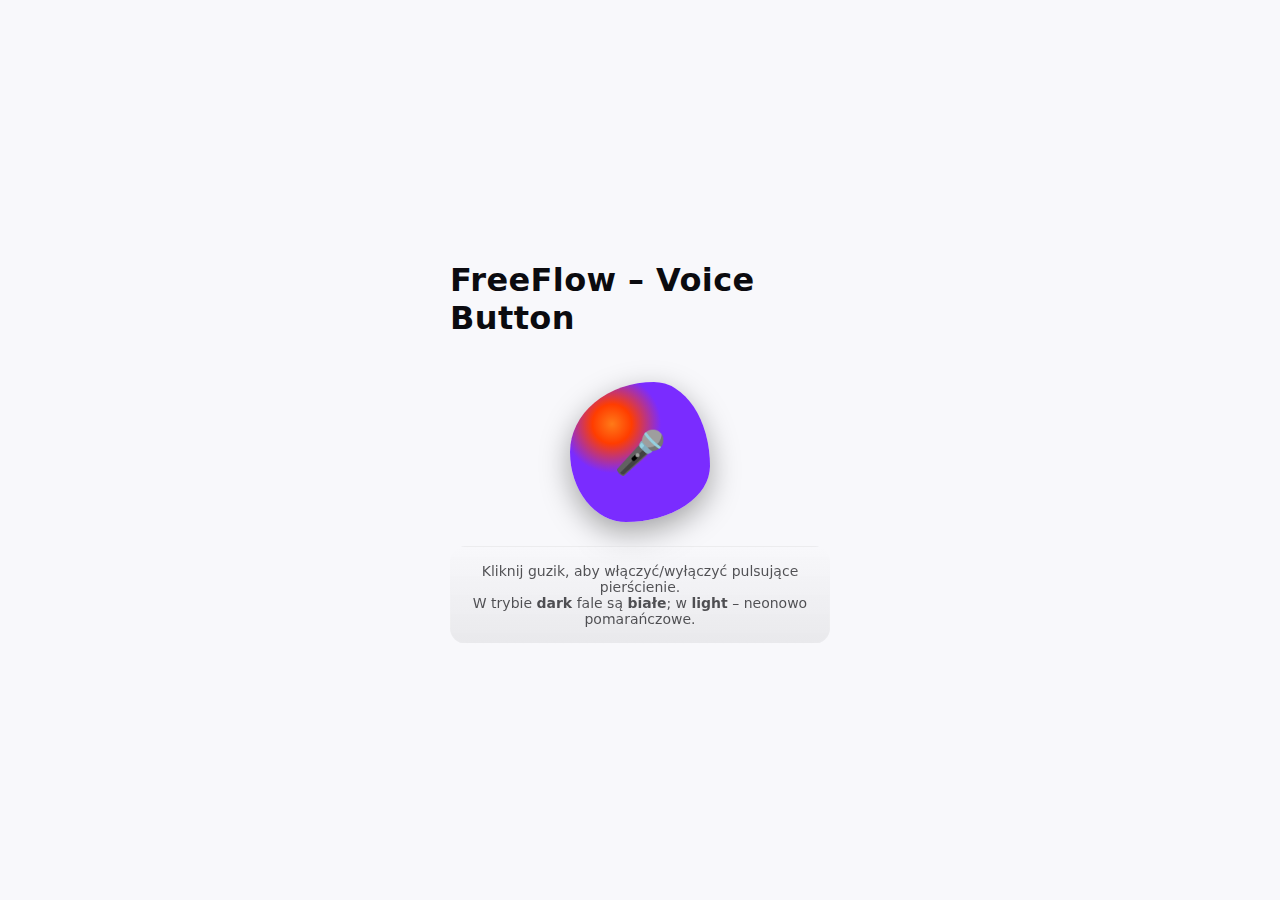
<file: index.html>
<!doctype html>
<html lang="pl">
<head>
  <meta charset="utf-8" />
  <meta name="viewport" content="width=device-width,initial-scale=1" />
  <title>FreeFlow – guzik z pierścieniami</title>
  <style>
    :root {
      --bg: #0b0b0f;
      --fg: #ffffff;
      --ring: rgba(255,140,0,0.65);     /* light mode rings */
      --drop: radial-gradient(35% 35% at 30% 30%, #ff7a18, #ff3d00 40%, #7a2cff 100%);
      --shadow: 0 10px 30px rgba(0,0,0,0.35);
    }
    @media (prefers-color-scheme: light) {
      :root { --bg:#f8f8fb; --fg:#0b0b0f; }
      body { background: var(--bg); color: var(--fg); }
    }
    @media (prefers-color-scheme: dark) {
      :root { --ring: rgba(255,255,255,0.85); }
    }

    * { box-sizing: border-box; }
    html,body { height: 100%; margin: 0; font-family: system-ui, -apple-system, Segoe UI, Roboto, Inter, Arial, sans-serif; }
    body { display: grid; place-items: center; background: var(--bg); color: var(--fg); }

    .wrap {
      width: 100%; max-width: 420px; padding: 24px 20px 40px;
      display: grid; gap: 24px; justify-items: center;
    }
    .title { font-weight: 700; letter-spacing: 0.4px; }
    .hint  { opacity: .7; font-size: 14px; text-align: center; }

    /* Guzik – „kropla” */
    .btn {
      position: relative;
      width: 140px; height: 140px; border: 0; cursor: pointer; outline: none;
      border-radius: 60% 40% 60% 40% / 50% 60% 40% 50%;
      background: var(--drop);
      color: #fff; font-size: 42px; display: grid; place-items: center;
      box-shadow: var(--shadow);
      transform: translateZ(0); /* lepsza animacja */
    }
    .btn:active { transform: scale(.98); }

    /* Pierścienie */
    .ring {
      position: absolute; inset: 0; pointer-events: none; filter: blur(.2px);
    }
    .ring span {
      position: absolute; top: 50%; left: 50%;
      width: 120%; height: 120%;
      border: 2px solid var(--ring); border-radius: 50%;
      transform: translate(-50%, -50%) scale(.6);
      opacity: 0;
    }
    /* Aktywne pulsowanie */
    .recording .ring span { animation: wave 2.6s ease-out infinite; opacity: 1; }
    .recording .ring span:nth-child(2) { animation-delay: .6s; }
    .recording .ring span:nth-child(3) { animation-delay: 1.2s; }

    @keyframes wave {
      0%   { transform: translate(-50%, -50%) scale(.6); opacity: .95; }
      70%  { opacity: .25; }
      100% { transform: translate(-50%, -50%) scale(1.7); opacity: 0; }
    }

    /* Podkład pod opis */
    .card {
      width: 100%;
      border: 1px solid rgba(255,255,255,.08);
      background: linear-gradient(180deg, rgba(255,255,255,.04), rgba(0,0,0,.06));
      border-radius: 16px; padding: 16px 18px; backdrop-filter: blur(6px);
    }
  </style>
</head>
<body>
  <main class="wrap">
    <h1 class="title">FreeFlow – Voice Button</h1>

    <button id="recBtn" class="btn" aria-pressed="false" aria-label="Nagraj">
      <div class="ring">
        <span></span><span></span><span></span>
      </div>
      🎤
    </button>

    <div class="card">
      <div class="hint">
        Kliknij guzik, aby włączyć/wyłączyć pulsujące pierścienie.<br/>
        W trybie <b>dark</b> fale są <b>białe</b>; w <b>light</b> – neonowo pomarańczowe.
      </div>
    </div>
  </main>

  <script>
    const btn = document.getElementById('recBtn');
    btn.addEventListener('click', () => {
      btn.classList.toggle('recording');
      const isOn = btn.classList.contains('recording');
      btn.setAttribute('aria-pressed', isOn ? 'true' : 'false');
    });
  </script>
</body>
</html>
</file>
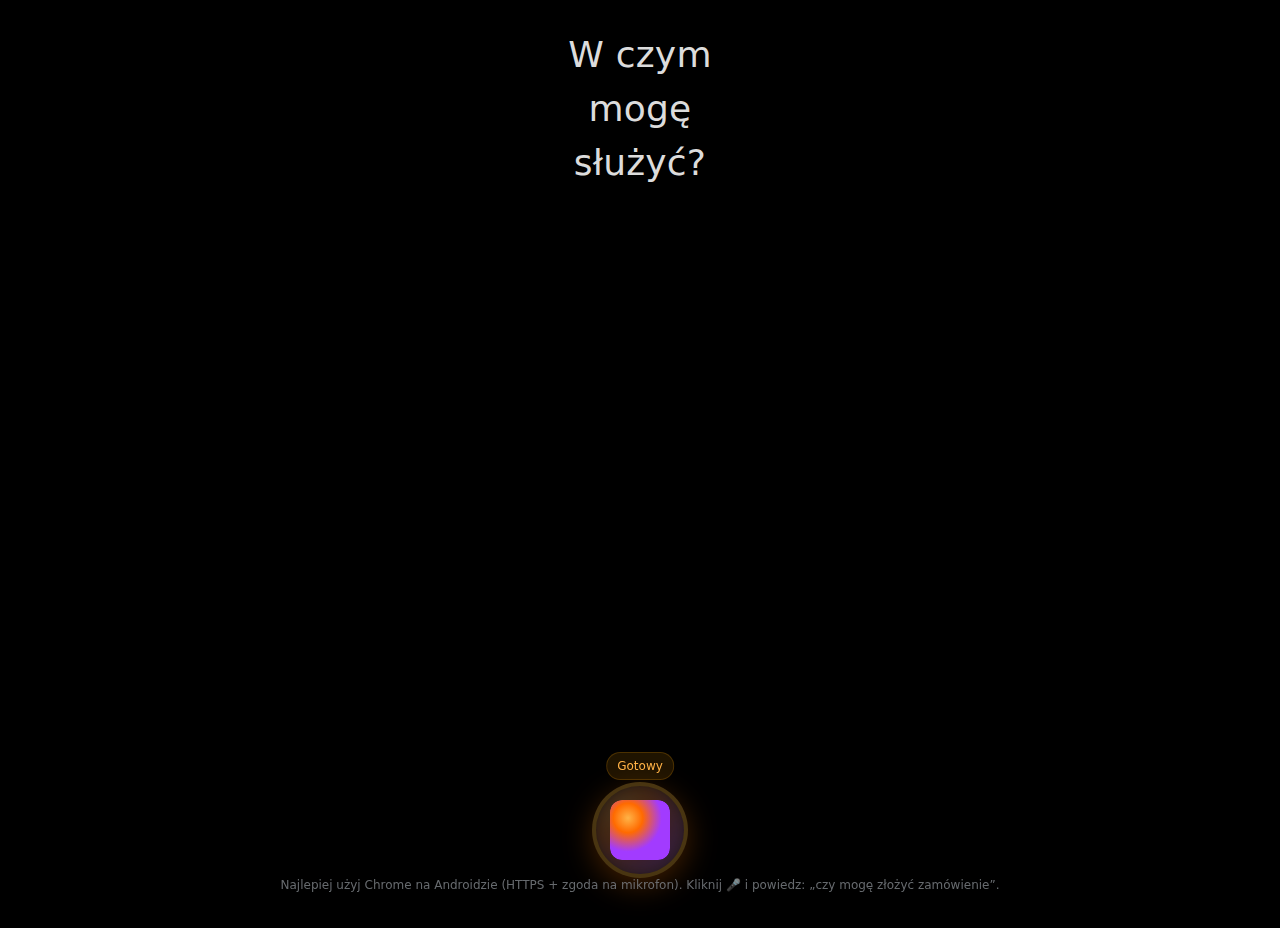
<file: Index.html>
<!doctype html>
<html lang="pl">
<head>
  <meta charset="utf-8" />
  <meta name="viewport" content="width=device-width, initial-scale=1" />
  <title>FreeFlow — Voice to Order (Demo)</title>
  <meta name="theme-color" content="#000000" />
  <style>
    :root{ --ring: rgba(255,140,0,.35); }
    html,body{ height:100%; margin:0; background:#000; color:#eaeaea; font:16px/1.5 Inter, system-ui, -apple-system, Segoe UI, Roboto, Arial, sans-serif; }
    .headline{ margin:28px 16px 0; text-align:center; font-size:clamp(22px,5vw,36px); color:#dcdcdc; letter-spacing:.2px; }
    .wrap{ position:fixed; left:50%; bottom:22px; transform:translateX(-50%); }
    .mic{ width:96px; height:96px; border-radius:50%; position:relative; display:grid; place-items:center;
          background:#0d1117; border:4px solid rgba(255,165,0,.25);
          box-shadow:0 8px 30px rgba(255,120,0,.25), inset 0 0 30px rgba(255,120,0,.12);
          overflow:hidden; cursor:pointer; transition:transform .15s ease; }
    .mic:active{ transform:scale(.96) }
    .disc{ position:absolute; inset:0; border-radius:50%; background:radial-gradient(circle at 30% 30%, #ffb347 0%, #ff6a00 35%, #a23bff 80%); opacity:.22; filter:blur(8px) }
    .pulse{ position:absolute; inset:0; border-radius:9999px; border:2px solid var(--ring); animation:pulse 1.8s ease-out infinite; pointer-events:none }
    .p2{ animation-delay:.25s } .p3{ animation-delay:.5s }
    @keyframes pulse{ from{ transform:scale(.9); opacity:.65 } to{ transform:scale(1.8); opacity:0 } }
    .logo{ position:relative; z-index:2; width:60px; height:60px; border-radius:12px; object-fit:cover }
    .tx{ position:fixed; left:50%; bottom:140px; transform:translateX(-50%); max-width:min(680px,92vw);
         padding:10px 14px; border-radius:14px; background:#0d1117; color:#d6d8db; border:1px solid rgba(255,255,255,.06); display:none }
    .badge{ position:fixed; left:50%; bottom:120px; transform:translateX(-50%); padding:4px 10px; border-radius:9999px;
            background:rgba(255,165,0,.12); color:#ffb347; border:1px solid rgba(255,165,0,.2); font-size:12px }
    .note{ position:fixed; left:0; right:0; bottom:0; text-align:center; color:#80858a; font-size:12px; padding:6px 10px; opacity:.8 }
  </style>
</head>
<body>
  <div class="headline">W czym<br>mogę<br>służyć?</div>
  <div id="badge" class="badge">Gotowy</div>
  <div id="tx" class="tx"></div>

  <div class="wrap">
    <button id="mic" class="mic" aria-label="Run Voice">
      <span class="disc"></span>
      <!-- Minimalne logo w data-URL; możesz podmienić src na własne PNG/SVG -->
      <img class="logo" alt="FreeFlow"
           src="[data-uri]" />
    </button>
  </div>

  <div class="note">Najlepiej użyj Chrome na Androidzie (HTTPS + zgoda na mikrofon). Kliknij 🎤 i powiedz: „czy mogę złożyć zamówienie”.</div>

<script>
  // ——— UI ———
  const mic = document.getElementById('mic'), badge = document.getElementById('badge'), tx = document.getElementById('tx');
  let active=false, recog=null;

  function speak(text, lang='pl-PL'){
    try{
      window.speechSynthesis.cancel();
      const u=new SpeechSynthesisUtterance(text);
      u.lang=lang; u.rate=1; u.pitch=1;
      window.speechSynthesis.speak(u);
    }catch(e){ console.log(e); }
  }
  function startUI(){ active=true; ['','',''].forEach((_,i)=>{ const s=document.createElement('span'); s.className='pulse '+(i==1?'p2':(i==2?'p3':'')); mic.appendChild(s); }); badge.textContent='Nasłuchuję…'; }
  function stopUI(){ active=false; mic.querySelectorAll('.pulse').forEach(e=>e.remove()); badge.textContent='Gotowy'; tx.style.display='block'; }
  function supportsSR(){ return 'webkitSpeechRecognition' in window || 'SpeechRecognition' in window; }

  // ——— Proste NLU (intenty) ———
  const MENU = {
    pizza: { id:'p1', names:['pizza','pepperoni','margarita','margherita'] },
    cola:  { id:'d1', names:['cola','coca cola','cola zero','kola'] },
    woda:  { id:'d2', names:['woda','woda gazowana','woda niegazowana'] }
  };
  const NUM = { "jeden":1,"jedna":1,"jedno":1,"dwa":2,"dwie":2,"trzy":3,"cztery":4,"pięć":5,"sześć":6,"siedem":7,"osiem":8,"dziewięć":9,"dziesięć":10 };
  const norm = s => s.toLowerCase().replace(/[.,!?]/g," ").replace(/\s+/g," ").trim();
  function findItem(t){ for(const k in MENU){ for(const n of MENU[k].names){ if(t.includes(n)) return {key:k,id:MENU[k].id,name:n}; } } return null; }
  function findQty(t){ const m=t.match(/\b(\d{1,2})\b/); if(m) return +m[1]; for(const [w,n] of Object.entries(NUM)){ if(t.includes(" "+w+" ")) return n; } if(t.includes("podwój")||t.includes("x2")) return 2; return 1; }

  function handleIntent(text){
    const t=(" "+norm(text)+" ");
    if(t.includes("dzień dobry")||t.includes("cześć")){ speak("Dzień dobry! W czym mogę służyć?"); tx.textContent="👋 Cześć!"; return; }
    if(t.includes("anuluj")||t.includes("stop")){ speak("Anulowano. Czekam na kolejne polecenie."); tx.textContent="✖️ Anulowano"; return; }
    if(t.includes("złożyć zamówienie")||t.includes("zamówić")||t.includes("zamówienie")){ speak("Jasne! Co podać do zamówienia?"); tx.textContent="🧾 Start zamówienia"; return; }

    const item=findItem(t);
    if(item){ const qty=findQty(t); speak(`Dodaję ${qty} ${item.name}. Czy potwierdzić?`); tx.textContent=`🛒 Dodano: ${qty} × ${item.name}`; return; }

    speak("Zrozumiałem: "+text+". Powtórz proszę nazwę pozycji lub ilość.");
    tx.textContent="🤔 "+text;
  }

  // ——— ASR ———
  const SR = window.SpeechRecognition || window.webkitSpeechRecognition;
  function startRec(){
    if(!supportsSR()){
      tx.textContent = "Web Speech API niedostępne w tej przeglądarce. Na Androidzie użyj Chrome.";
      tx.style.display='block'; return;
    }
    const r = new SR();
    recog = r; r.lang='pl-PL'; r.continuous=true; r.interimResults=true;
    r.onresult = (e)=>{
      for(let i=e.resultIndex;i<e.results.length;i++){
        const res=e.results[i];
        if(res.isFinal){ const finalText=res[0].transcript; tx.textContent="Powiedziałeś: "+finalText; handleIntent(finalText); }
        else { tx.textContent=res[0].transcript; tx.style.display='block'; }
      }
    };
    r.onend = ()=> stopUI();
    try{ r.start(); }catch{}
  }

  function toggle(){
    if(!active){ startUI(); startRec(); if(navigator.vibrate) try{ navigator.vibrate([40,20,40]); }catch{} }
    else { if(recog) try{ recog.stop(); }catch{} stopUI(); }
  }
  mic.addEventListener('click', toggle);
</script>
</body>
</html>
</file>
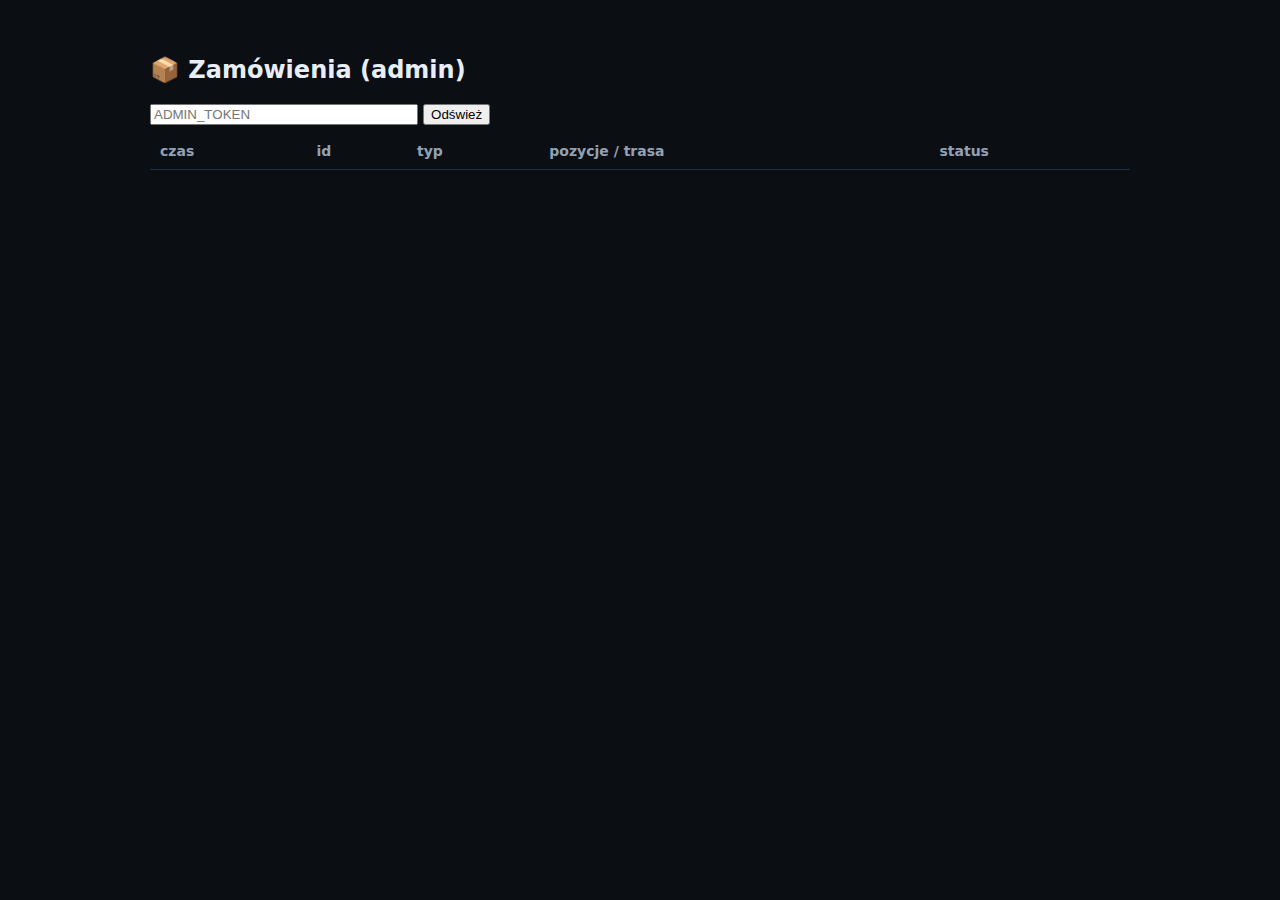
<file: admin.html>
<!doctype html>
<html lang="pl">
<meta charset="utf-8" />
<meta name="viewport" content="width=device-width,initial-scale=1" />
<title>FreeFlow • Panel</title>
<style>
  body{font-family:system-ui,Segoe UI,Roboto; background:#0b0f14; color:#e9eef6; margin:0}
  .wrap{max-width:980px; margin:20px auto; padding:16px}
  table{width:100%; border-collapse:collapse}
  th,td{border-bottom:1px solid #243044; padding:10px; text-align:left; font-size:14px}
  th{color:#93a1b4}
</style>
<body>
  <div class="wrap">
    <h2>📦 Zamówienia (admin)</h2>
    <div style="margin:8px 0">
      <input id="token" placeholder="ADMIN_TOKEN" style="width:260px">
      <button id="load">Odśwież</button>
    </div>
    <table>
      <thead><tr><th>czas</th><th>id</th><th>typ</th><th>pozycje / trasa</th><th>status</th></tr></thead>
      <tbody id="tbody"></tbody>
    </table>
  </div>
<script>
const API = 'https://freeflow-backend-vercel.vercel.app/api/admin-orders';
async function load(){
  const t = document.getElementById('token').value.trim();
  const res = await fetch(API, { headers: { 'Authorization':'Bearer '+t }});
  const {orders=[]} = await res.json();
  const tb = document.getElementById('tbody');
  tb.innerHTML = orders.map(o=>`
    <tr>
      <td>${new Date(o.timestamp||o.time||Date.now()).toLocaleString()}</td>
      <td>${o.orderId||'-'}</td>
      <td>${o.type}</td>
      <td>${
        o.items ? o.items.map(i=>`${i.qty||1}x ${i.name}`).join(', ')
        : [o.pickup, o.dropoff].filter(Boolean).join(' → ')
      }</td>
      <td>${o.status||'received'}</td>
    </tr>
  `).join('');
}
document.getElementById('load').addEventListener('click', load);
</script>
</body>
</html>
</file>
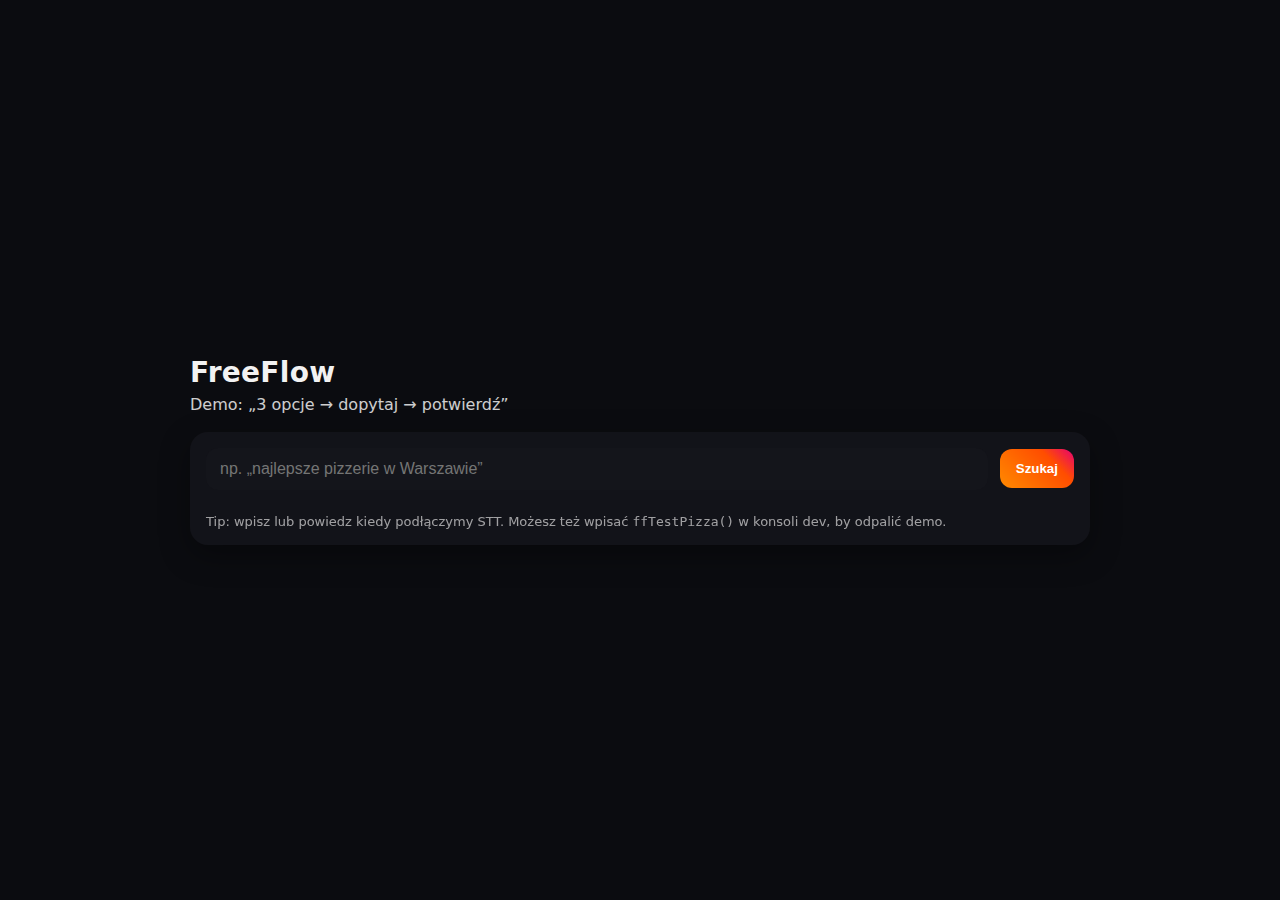
<file: ff-flow.html>
<!doctype html>
<html lang="pl">
<head>
  <meta charset="utf-8" />
  <meta name="viewport" content="width=device-width,initial-scale=1" />
  <title>FreeFlow – Demo 3 opcji</title>
  <style>
    body{
      margin:0; font-family:system-ui,-apple-system,Segoe UI,Roboto,Inter,Arial;
      background:#0b0c10; color:#fff;
      min-height:100dvh; display:flex; align-items:center; justify-content:center;
    }
    .wrap{ width:min(900px,92vw); padding:20px; }
    .logo{ font-weight:800; font-size:28px; letter-spacing:.3px; opacity:.95 }
    .subtitle{ opacity:.8; margin:6px 0 18px; }
    .panel{
      background:rgba(22,22,28,.75); border-radius:18px; padding:16px;
      box-shadow:0 10px 30px rgba(0,0,0,.35); backdrop-filter:blur(8px);
    }
    .row{ display:flex; gap:12px; flex-wrap:wrap; align-items:center }
    input[type=text]{
      flex:1 1 420px; padding:12px 14px; border-radius:12px; border:0; outline:0;
      background:#14151b; color:#fff; font-size:16px;
    }
    button.primary{
      padding:12px 16px; border-radius:12px; border:0; cursor:pointer; font-weight:700;
      background:linear-gradient(45deg,#ff8a00,#ff4d00 70%,#e60073); color:#fff;
    }
    .bubble{ margin:12px 0 4px; opacity:.9 }
    .ff-options{
      margin:14px 0 0;
      display:grid; grid-template-columns:repeat(auto-fit,minmax(220px,1fr)); gap:12px;
    }
    .ff-option{
      background:rgba(18,18,24,.85);
      border-radius:16px; padding:12px; display:flex; flex-direction:column; gap:8px;
      border:1px solid rgba(255,255,255,.06);
    }
    .ff-option h4{ margin:0; font-size:16px }
    .ff-option .meta{ font-size:13px; opacity:.85 }
    .ff-option button{
      margin-top:auto; width:100%; border:0; border-radius:10px; padding:10px;
      background:linear-gradient(45deg,#00c2ff,#0077ff); color:#fff; font-weight:700; cursor:pointer;
    }
    .hint{ opacity:.6; font-size:13px; margin-top:10px }
  </style>
</head>
<body>
  <div class="wrap">
    <div class="logo">Free<strong>Flow</strong></div>
    <div class="subtitle">Demo: „3 opcje → dopytaj → potwierdź”</div>

    <div class="panel">
      <div class="row">
        <input id="q" type="text" placeholder='np. „najlepsze pizzerie w Warszawie”' />
        <button id="go" class="primary">Szukaj</button>
      </div>

      <div id="ffTranscript" class="bubble"></div>
      <div id="ffOptions" class="ff-options" hidden></div>

      <div class="hint">Tip: wpisz lub powiedz kiedy podłączymy STT. Możesz też wpisać
        <code>ffTestPizza()</code> w konsoli dev, by odpalić demo.</div>
    </div>
  </div>

  <script>
  (()=> {
    function mockSearchPizzerie(miasto){
      const base = [
        {name:'Pizzeria Trattoria', dist:'1.2 km', rating:4.7, eta:'25–35 min'},
        {name:'Napoli Artisan Pizza', dist:'2.0 km', rating:4.6, eta:'20–30 min'},
        {name:'Verona Slice House', dist:'0.9 km', rating:4.5, eta:'30–40 min'},
      ];
      return base.map(x=>({...x, city: miasto}));
    }

    const optionsWrap = document.getElementById('ffOptions');
    const bubble = document.getElementById('ffTranscript');
    const q = document.getElementById('q');
    const go = document.getElementById('go');

    function say(text){
      bubble.textContent = text;
      bubble.style.opacity = .95;
    }
    function clearOptions(){
      optionsWrap.innerHTML = '';
      optionsWrap.hidden = true;
    }
    function presentOptions(opts){
      optionsWrap.hidden = false;
      optionsWrap.innerHTML = `
        <div style="grid-column:1/-1;font-weight:700;margin:4px 0 2px">Masz ochotę na to, to czy to?</div>
        ${opts.map((o,i)=>`
          <div class="ff-option">
            <h4>${o.name}</h4>
            <div class="meta">Ocena ${o.rating} • ${o.dist} • dostawa ${o.eta}</div>
            <button data-choose="${i}">Wybieram</button>
          </div>
        `).join('')}
      `;
      optionsWrap.querySelectorAll('button[data-choose]').forEach(btn=>{
        btn.addEventListener('click', e=>{
          const idx = Number(e.currentTarget.dataset.choose);
          chooseOption(opts[idx]);
        });
      });
    }
    function chooseOption(opt){
      say(`Wybrałeś: ${opt.name}. Finalizuję zamówienie…`);
      setTimeout(()=> {
        clearOptions();
        say(`Dodano ${opt.name} do zamówienia. Chcesz coś jeszcze?`);
      }, 800);
    }

    async function handleQuery(text){
      const low = (text||'').toLowerCase().trim();
      const m = low.match(/(najlepsze\s+)?pizzerie\s+w\s+([a-ząćęłńóśźż\- ]+)/i);
      if(m){
        const miasto = m[2].trim().replace(/\s+/g,' ');
        say(`Szukam pizzerii w ${miasto}…`);
        const results = mockSearchPizzerie(miasto).slice(0,3);
        if(results.length){ say(`Znalazłem trzy opcje w ${miasto}.`); presentOptions(results); }
        else { say(`Nie znalazłem dobrych opcji w ${miasto}.`); clearOptions(); }
      } else {
        say('Powiedz lub wpisz: „najlepsze pizzerie w <miasto>”.');
        clearOptions();
      }
    }

    go.addEventListener('click', ()=>handleQuery(q.value));
    q.addEventListener('keydown', (e)=>{ if(e.key==='Enter') handleQuery(q.value); });

    // do szybkiego testu z konsoli
    window.ffTestPizza = (txt)=>handleQuery(txt || 'najlepsze pizzerie w Warszawie');
  })();
  </script>
</body>
</html>
</file>
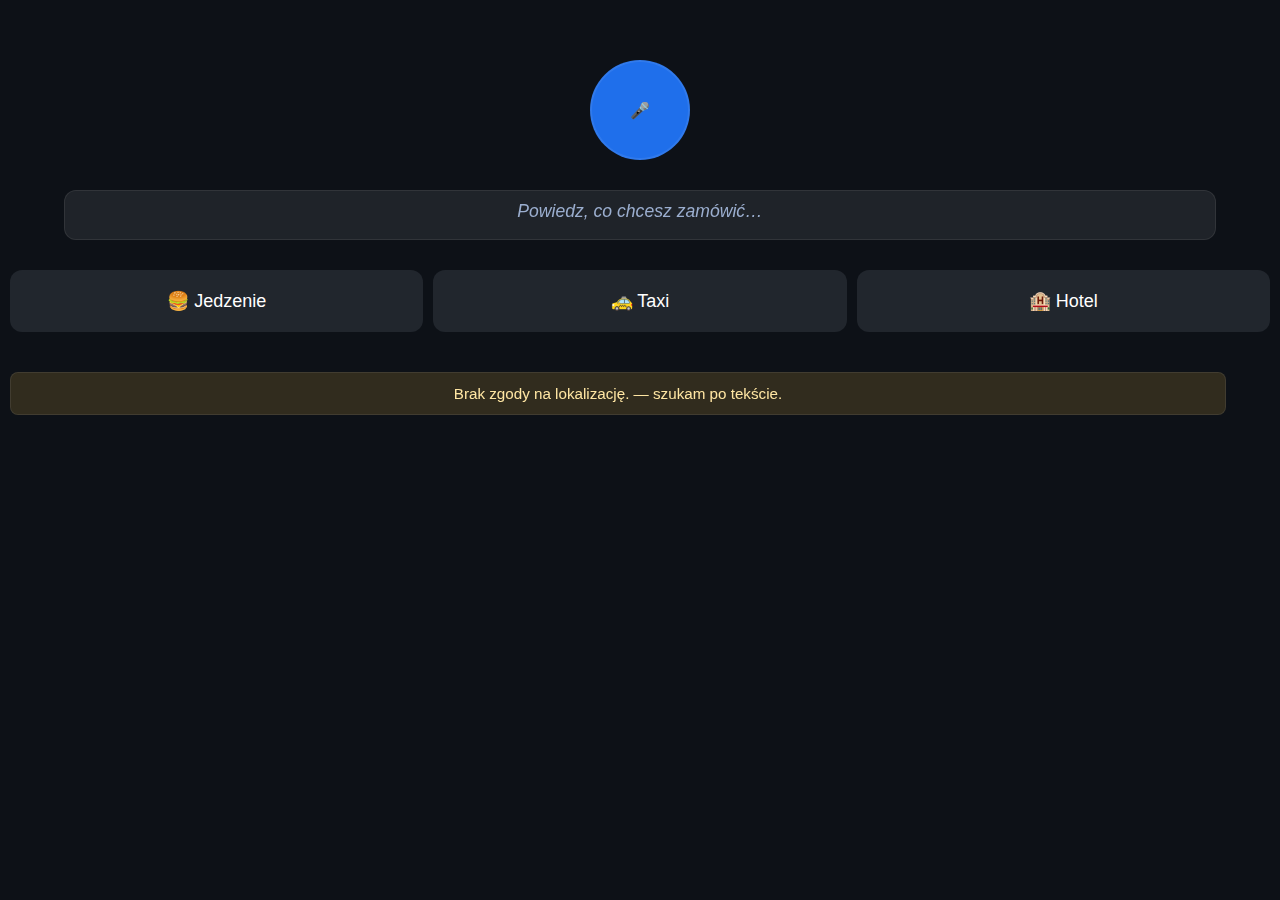
<file: index-prod.html>
<!DOCTYPE html>
<html lang="pl">
<head>
  <meta charset="UTF-8" />
  <meta name="viewport" content="width=device-width, initial-scale=1.0" />
  <meta name="gmaps-proxy" content="https://freeflow-backend-vercel.vercel.app/api/places" />
  <meta name="gpt-proxy" content="https://freeflow-backend-vercel.vercel.app/api/gpt" />
  <title>FreeFlow – Prod</title>
  <link rel="stylesheet" href="style.css" />
  <style>
    body {
      margin: 0;
      padding: 0;
      font-family: sans-serif;
      display: flex;
      flex-direction: column;
      height: 100vh;
      background: #0d1117;
      color: #fff;
    }
    header {
      text-align: center;
      padding: 20px;
    }
    #logoBtn {
      width: 100px;
      height: 100px;
      border-radius: 50%;
      background: #1f6feb;
      display: inline-flex;
      align-items: center;
      justify-content: center;
      cursor: pointer;
      margin-bottom: 10px;
    }
    #transcript {
      flex: 0 0 auto;
      min-height: 50px;
      margin: 0 auto 20px;
      padding: 10px 20px;
      border-radius: 12px;
      background: rgba(255,255,255,0.08);
      max-width: 90%;
      text-align: center;
    }
    #tiles {
      display: flex;
      gap: 10px;
      padding: 10px;
      margin: auto 0 30px;
    }
    #tiles button {
      flex: 1;
      padding: 20px;
      border-radius: 12px;
      border: none;
      font-size: 18px;
      background: #21262d;
      color: #fff;
      cursor: pointer;
      transition: background .2s;
    }
    #tiles button:hover {
      background: #30363d;
    }
    #banner {
      text-align: center;
      padding: 12px;
      margin: 0 10px 20px;
      border-radius: 8px;
      background: rgba(72,179,255,.12);
      color: #dff1ff;
    }
    .hidden { display: none; }
  </style>
</head>
<body>
  <header>
    <div id="logoBtn">🎤</div>
  </header>

  <main>
    <div id="transcript">Powiedz, co chcesz zamówić…</div>
    <div id="tiles">
      <button id="tileFood">🍔 Jedzenie</button>
      <button id="tileTaxi">🚕 Taxi</button>
      <button id="tileHotel">🏨 Hotel</button>
    </div>
    <div id="banner" class="hidden"></div>
  </main>

  <script src="freeflow-assistant.js"></script>
</body>
</html>
</file>
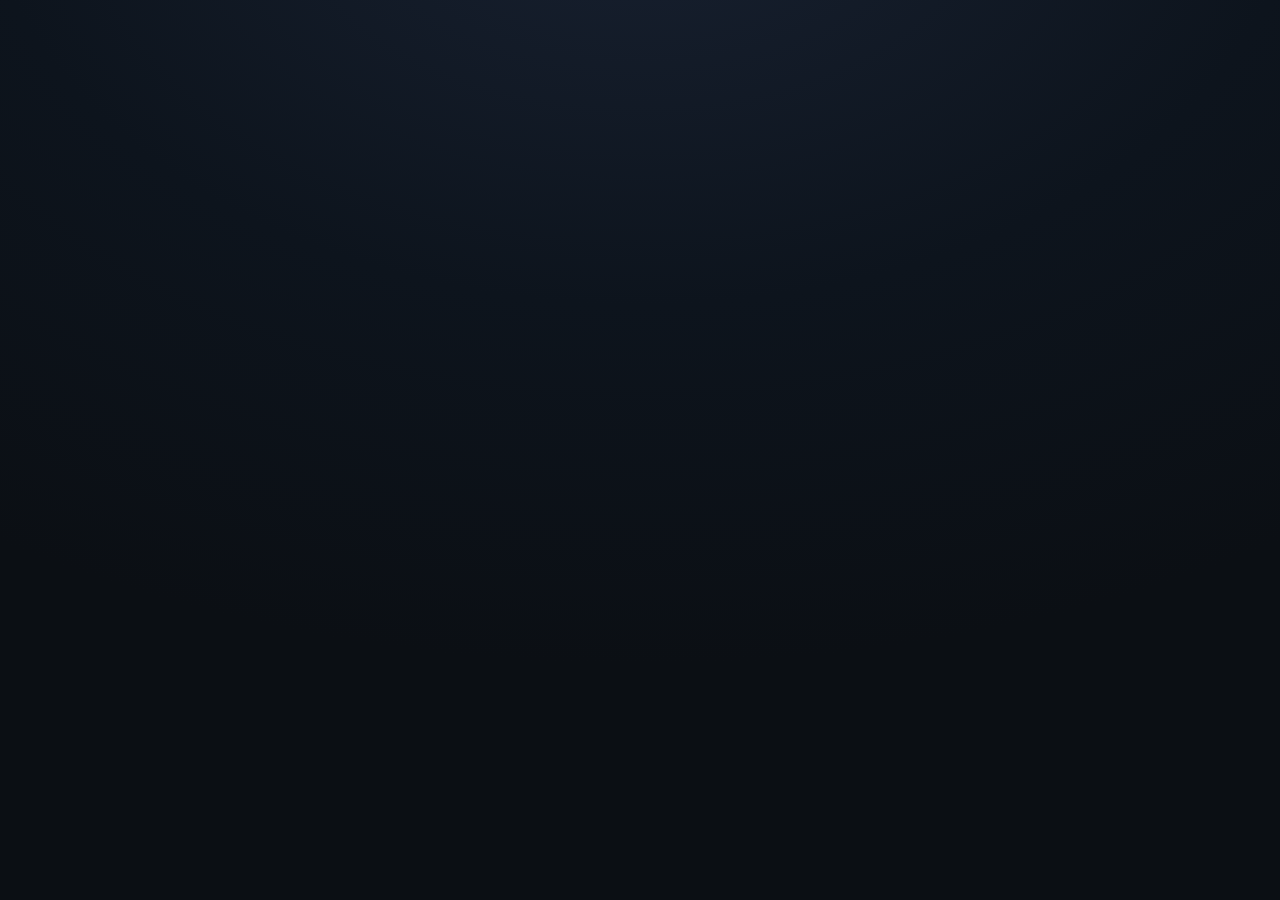
<file: logo-drop.html>
<!doctype html>
<html lang="pl">
<head>
<meta charset="utf-8" />
<meta name="viewport" content="width=device-width,initial-scale=1" />
<title>FreeFlow • Logo drop → guzik</title>
<style>
  :root{
    --brand:#ff7a00;
    --bg1:#0b0f14; --bg2:#101722; --bg3:#0a0f18;
    --ring:#293449; --glass:#0f1622cc;
    --drop-dur: 2.2s;         /* całkowity czas animacji „spadnięcia” */
    --ripple-delay: 0.9s;     /* kiedy zaczyna się rozprysk */
    --settle-dur: 1.35s;      /* czas zjazdu do dołu i wygaszenia */
  }

  /* Scena */
  html,body{height:100%}
  body{
    margin:0; background: radial-gradient(1200px 800px at 50% -15%, #182131 0%, #0d141d 55%, var(--bg1) 100%);
    color:#e8eef7; overflow:hidden; font-family: ui-sans-serif,system-ui,Segoe UI,Roboto,Helvetica,Arial;
  }

  /* Kontener warstw */
  .stage{
    position:relative; width:100vw; height:100vh; overflow:hidden;
    background:#02060a;
  }

  /* TŁO: jeśli masz obrazek, pokaże się, inaczej zostaje gradient body */
  .bg{
    position:absolute; inset:0; object-fit:cover; filter:contrast(1.05) saturate(1.05);
    opacity:.9;
  }

  /* Okrąg „sceny logo” na środku (delikatna poświata) */
  .halo{
    position:absolute; left:50%; top:50%; transform:translate(-50%,-50%);
    width:min(78vw, 620px); aspect-ratio:1/1; border-radius:50%;
    box-shadow:
      inset 0 0 140px #000a,
      0 30px 120px #000a,
      0 0 0 1px var(--ring),
      0 0 60px rgba(255,122,0,.06);
    background: radial-gradient(60% 60% at 50% 45%, #1b2637 0%, #0f1722 55%, #0b1018 100%);
  }

  /* LOGO: PNG (jeśli wrzucone) albo fallback SVG */
  .logo{
    position:absolute; left:50%; top:50%;
    width:min(64vw, 480px); transform:translate(-50%,-200%) scale(1.06);
    will-change: transform, opacity; opacity:0;
    filter: drop-shadow(0 8px 22px rgba(0,0,0,.45));
    animation: dropIn var(--drop-dur) cubic-bezier(.2,.7,.15,1) forwards,
               settle var(--settle-dur) cubic-bezier(.12,.62,.12,1) forwards;
    animation-delay: 0s, calc(var(--drop-dur) - .35s);
  }
  .logo.fallback svg{display:block; width:100%; height:auto}

  /* Ripple pod sceną: delikatny rozprysk/kręgi */
  .ripple{
    position:absolute; left:50%; top:50%; transform:translate(-50%,-50%);
    width:min(62vw, 520px); aspect-ratio:1/1; pointer-events:none;
  }
  .ripple::before, .ripple::after{
    content:""; position:absolute; inset:0; border-radius:50%;
    border:2px solid rgba(255,255,255,.09);
    box-shadow: 0 0 24px rgba(255,122,0,.12), inset 0 0 24px rgba(255,122,0,.08);
    opacity:0; transform:scale(.88);
    animation: ripple 1.6s ease-out forwards;
    animation-delay: var(--ripple-delay);
  }
  .ripple::after{
    border-color: rgba(255,122,0,.22);
    animation-delay: calc(var(--ripple-delay) + .18s);
  }

  /* Docelowy GUZIK (na dole) */
  .cta{
    position:absolute; left:50%; bottom:5.5%;
    transform:translate(-50%, 140%) scale(.86);
    background: linear-gradient(180deg, #161e2a, #0e1623);
    border:1px solid #263248; color:#eaf1ff; border-radius:16px;
    padding:14px 18px; font-size:18px; display:flex; align-items:center; gap:10px;
    box-shadow: 0 18px 36px rgba(0,0,0,.45), 0 0 0 0 rgba(34,211,127,0);
    opacity:0; will-change: transform, opacity;
    transition: transform .18s ease, background .2s ease;
    animation: ctaIn .6s ease-out forwards;
    animation-delay: calc(var(--drop-dur) + .35s);
  }
  .cta:hover{ transform:translate(-50%, 130%) scale(.89); background:#182233 }

  /* KEYFRAMES */
  @keyframes dropIn{
    0%   { transform:translate(-50%,-200%) scale(1.06); opacity:0; }
    48%  { transform:translate(-50%,-52%)  scale(1.00); opacity:1; }  /* przyłapanie */
    62%  { transform:translate(-50%,-47%)  scale(1.012); }           /* micro-overshoot */
    100% { transform:translate(-50%,-50%)  scale(1.00); }
  }
  @keyframes ripple{
    0%   { opacity:0; transform:scale(.88); }
    15%  { opacity:1; }
    100% { opacity:0; transform:scale(1.18); }
  }
  @keyframes settle{
    0%   { transform:translate(-50%,-50%) scale(1.00); }
    65%  { transform:translate(-50%, 36%)  scale(.78); }
    100% { transform:translate(-50%, 90%)  scale(.56); }
  }
  @keyframes ctaIn{
    from { transform:translate(-50%, 140%) scale(.86); opacity:0; }
    to   { transform:translate(-50%,   0%) scale(1.00); opacity:1; }
  }
</file>
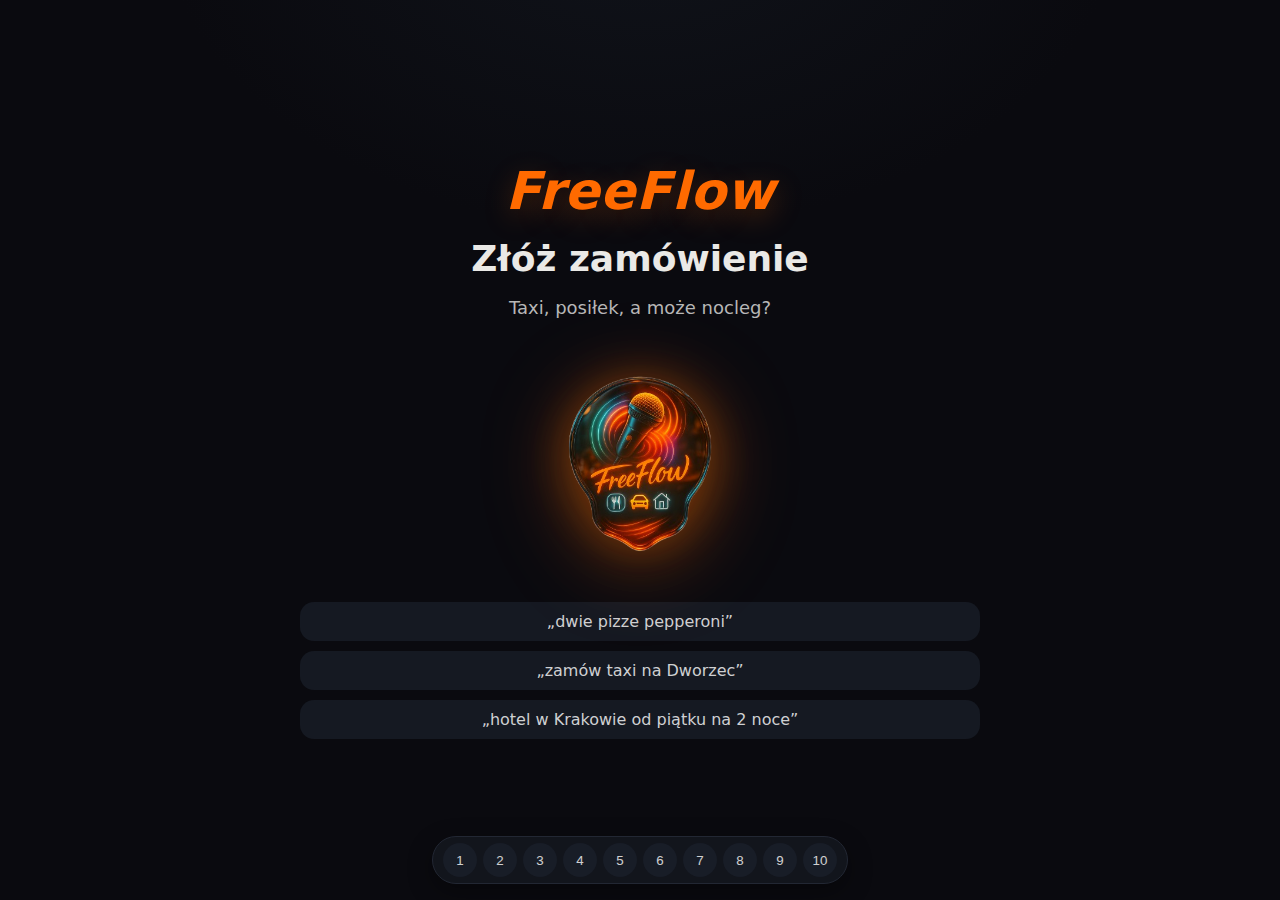
<file: ui-lab.html>
<!DOCTYPE html>
<html lang="pl">
<head>
<meta charset="utf-8" />
<meta name="viewport" content="width=device-width,initial-scale=1" />
<title>FreeFlow • UI Lab (10 wariantów)</title>
<style>
  :root{
    --bg:#0a0a0f; --fg:#eae9e6; --muted:#b7b7b7;
    --neon:#ff6a00; --neon2:#ff9a3c;
    --brandSize:44px; --titleSize:34px; --subtitleSize:18px;
    --heroGap:18px; --micSize:220px; --chips:1; --align:center; --ctaPos:65vh;
  }
  *{box-sizing:border-box} html,body{height:100%}
  body{
    margin:0; background:radial-gradient(1200px 800px at 50% -10%,#10131a 0%,var(--bg) 40%);
    color:var(--fg); font-family: ui-sans-serif,system-ui,-apple-system,Segoe UI,Roboto,Inter,Arial;
    display:flex; min-height:100dvh;
  }
  .wrap{display:flex; flex-direction:column; gap:var(--heroGap);
        width:100%; padding:24px; max-width:960px; margin:auto;
        align-items: var(--align); text-align: var(--align);}
  .brand{font-size:var(--brandSize); font-weight:900;
         color:var(--neon); letter-spacing:.5px; font-style:italic;
         text-shadow: 0 8px 28px rgba(255,106,0,.25);}
  h1{margin:0; font-size:var(--titleSize); line-height:1.1}
  .sub{color:var(--muted); font-size:var(--subtitleSize)}
  .hero{position:relative; width:100%; display:flex; justify-content:center; margin-top:8px;}
  .mic{
    width:var(--micSize); aspect-ratio:1/1; border-radius:50%; border:0; cursor:pointer;
    background: url('Freeflow-logo.png') center/cover no-repeat;
    filter: drop-shadow(0 12px 42px rgba(255,110,0,.30))
            drop-shadow(0 0 22px rgba(255,110,0,.25));
    transition: transform .2s ease, filter .2s ease, box-shadow .2s ease;
    animation: pulse 2.4s ease-in-out infinite;
  }
  .mic::before{content:""; position:absolute; inset:-18px; border-radius:inherit;
    background: radial-gradient(closest-side, rgba(255,110,0,.35), transparent 72%);
    filter: blur(18px); opacity:.7; pointer-events:none;}
  .mic:active{transform:scale(.98)}
  @keyframes pulse{0%,100%{box-shadow:0 0 0 rgba(0,0,0,0)} 50%{box-shadow:0 0 38px rgba(255,110,0,.55), 0 0 110px rgba(255,120,0,.35)}}
  .tips{display: grid; gap:10px; width:100%; max-width:680px; opacity: var(--chips);}
  .chip{padding:10px 14px; border-radius:14px; background:#151922; color:#cfd0d2; font-size:16px}
  .switch{
    position:fixed; bottom:16px; left:50%; transform:translateX(-50%);
    background:#12151c; border:1px solid #222733; border-radius:999px; padding:6px 10px;
    display:flex; gap:6px; z-index:50; box-shadow:0 8px 24px rgba(0,0,0,.35)
  }
  .switch button{
    min-width:34px; height:34px; border-radius:999px; border:0; color:#fff;
    background:#1a1f2a; opacity:.8
  }
  .switch button.on{background:linear-gradient(180deg,var(--neon),var(--neon2)); opacity:1}
  /* ————— 10 WARIANTÓW (tylko zmiany zmiennych i kilku reguł) ————— */
  body.v1 { --align:center;  --brandSize:52px; --titleSize:36px; --micSize:240px; --chips:1 }
  body.v2 { --align:left;    --brandSize:44px; --titleSize:34px; --micSize:220px; --chips:1 }
  body.v3 { --align:center;  --brandSize:48px; --titleSize:32px; --micSize:260px; --chips:0 }
  body.v4 { --align:left;    --brandSize:40px; --titleSize:30px; --micSize:240px; --chips:1 }
  body.v5 { --align:center;  --brandSize:54px; --titleSize:34px; --micSize:200px; --chips:1 }
  body.v6 { --align:center;  --brandSize:40px; --titleSize:28px; --micSize:280px; --chips:0 }
  body.v7 { --align:left;    --brandSize:50px; --titleSize:32px; --micSize:210px; --chips:1 }
  body.v8 { --align:center;  --brandSize:46px; --titleSize:30px; --micSize:230px; --chips:1 }
  body.v9 { --align:center;  --brandSize:42px; --titleSize:36px; --micSize:260px; --chips:1 }
  body.v10{ --align:left;    --brandSize:56px; --titleSize:28px; --micSize:220px; --chips:0 }
  /* dodatki: gradient dekoracyjny w niektórych wariantach */
  body.v3 .wrap, body.v6 .wrap, body.v9 .wrap{
    background:
      radial-gradient(420px 260px at 50% 10%, rgba(255,110,0,.20), transparent 60%),
      radial-gradient(320px 200px at 70% 30%, rgba(0,190,255,.10), transparent 70%);
    border-radius:24px; padding:28px; margin:16px auto;
  }
</style>
</head>
<body class="v1">
  <div class="wrap">
    <div class="brand">FreeFlow</div>
    <h1>Złóż zamówienie</h1>
    <div class="sub">Taxi, posiłek, a może nocleg?</div>

    <div class="hero">
      <button id="mic" class="mic" aria-label="Mów teraz"></button>
    </div>

    <div class="tips">
      <div class="chip">„dwie pizze pepperoni”</div>
      <div class="chip">„zamów taxi na Dworzec”</div>
      <div class="chip">„hotel w Krakowie od piątku na 2 noce”</div>
    </div>
  </div>

  <!-- przełącznik presetów -->
  <div class="switch" role="tablist" aria-label="Wariant UI">
    <script>
      const total=10, sw=document.currentScript.parentElement, body=document.body;
      const q = new URLSearchParams(location.search);
      const start = Math.min(total, Math.max(1, +q.get('v') || 1));
      function setV(n){ body.className='v'+n; [...sw.children].forEach((b,i)=>b.classList.toggle('on', i+1===n)); history.replaceState(null,'',`?v=${n}`) }
      for(let i=1;i<=total;i++){
        const b=document.createElement('button'); b.textContent=i;
        b.onclick=()=>setV(i); sw.appendChild(b);
      }
      setV(start);

      // demo animacji nagrywania (toggle po tapnięciu)
      const mic=document.getElementById('mic');
      let rec=false; mic.addEventListener('click',()=>{
        rec=!rec;
        if(rec){ mic.style.animation = 'spin 2.6s linear infinite, pulse 1.1s ease-in-out infinite';
                 mic.style.filter='drop-shadow(0 0 14px rgba(255,110,0,.9)) drop-shadow(0 0 42px rgba(255,120,0,.55))' }
        else   { mic.style.animation = ''; mic.style.filter='' }
      });
    </script>
  </div>

  <style>@keyframes spin{to{transform:rotate(360deg)}}</style>
</body>
</html>
</file>
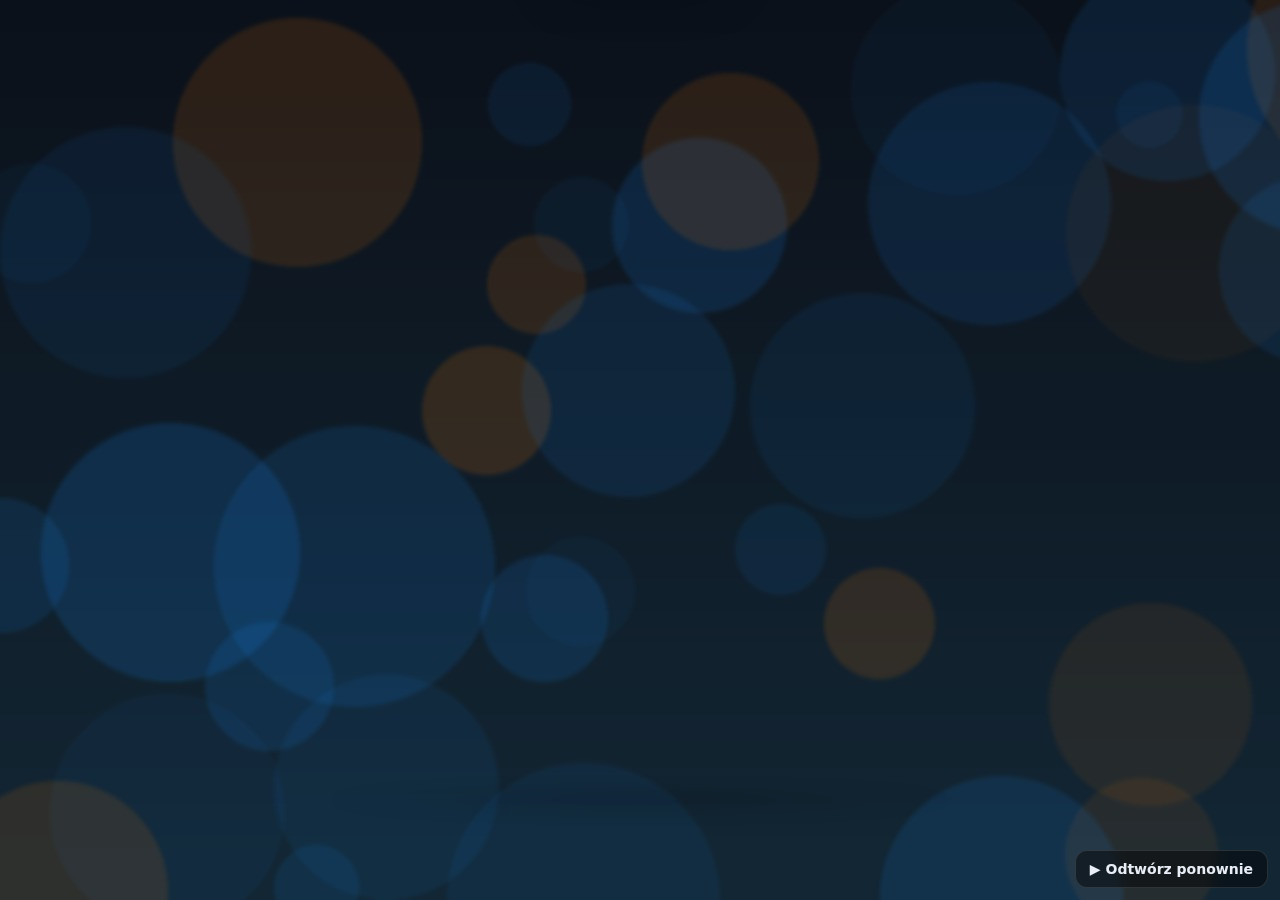
<file: ui-lab/logo-drop.html>
<!doctype html>
<html lang="pl">
<head>
<meta charset="utf-8" />
<meta name="viewport" content="width=device-width,initial-scale=1" />
<title>FreeFlow • Drop logo (with splash)</title>
<style>
  :root{
    --w: 170px;            /* szerokość kropli/logo */
    --fall: 1100ms;        /* czas spadania */
    --squash: 180ms;       /* “ugięcie” przy lądowaniu */
    --splash: 680ms;       /* rozprysk kropelek */
    --ripple: 900ms;       /* fale */
    --delay-splash: 1050ms;/* odpalenie splash po starcie spadania */
  }

  html,body{height:100%}
  body{
    margin:0; overflow:hidden;
    background:#0e1116 url('assets/background.jpg') center/cover no-repeat fixed;
    display:flex; align-items:flex-start; justify-content:center;
  }

  /* scenografia */
  .stage{
    width:100%; height:100%;
    position:relative;
    display:flex; align-items:flex-start; justify-content:center;
  }
  .table-shadow{
    position:absolute; bottom:10%; left:50%; transform:translateX(-50%);
    width:min(78vw,680px); height:20px;
    background: radial-gradient(ellipse at center, rgba(0,0,0,.35), rgba(0,0,0,0) 70%);
    filter: blur(10px); opacity:.75; pointer-events:none;
  }

  /* logo-kropla */
  .logo{
    position:absolute; top:-260px; /* start nad ekranem */
    width:var(--w); aspect-ratio:1/1.35;
    background:url('assets/mic_drop.png') center/contain no-repeat;
    filter: drop-shadow(0 10px 28px rgba(0,0,0,.45));
    transform-origin: 50% 90%;
    animation:
      drop var(--fall) cubic-bezier(.22,.9,.27,1) 0ms 1 forwards,
      squash var(--squash) cubic-bezier(.2,.9,.3,1) calc(var(--fall)) 1 both,
      rebound 520ms cubic-bezier(.2,.8,.25,1) calc(var(--fall) + var(--squash)) 1 both;
  }

  /* ripples (fale) pojawiają się na “podstawce” */
  .ripples{
    position:absolute; bottom:18.5%; left:50%;
    transform:translateX(-50%);
    width: clamp(120px, 36vw, 420px); aspect-ratio:1/1;
    pointer-events:none; filter: drop-shadow(0 0 12px rgba(255,122,0,.2));
  }
  .ripples span{
    position:absolute; inset:0; border-radius:50%;
    border:2px solid rgba(255,180,100,.25);
    transform:scale(.4); opacity:0;
    animation: ripple var(--ripple) ease-out var(--delay-splash) forwards;
  }
  .ripples span:nth-child(2){ animation-delay: calc(var(--delay-splash) + 120ms); }
  .ripples span:nth-child(3){ animation-delay: calc(var(--delay-splash) + 240ms); }

  /* kropelki */
  .splash{
    position:absolute; bottom:20%; left:50%;
    width:0; height:0; pointer-events:none;
    filter: drop-shadow(0 0 10px rgba(255,140,0,.25));
  }
  .splash i{
    position:absolute; width:8px; height:8px; border-radius:50%;
    background: radial-gradient(circle at 30% 30%, #ffd9a1, #ff9f3a 60%, #ff7a00 100%);
    opacity:0;
    animation: splash var(--splash) cubic-bezier(.1,.7,.1,1) var(--delay-splash) forwards;
  }

  /* pozycje i kierunki kropelek */
  /* 12 “strzałów” po okręgu z drobną losowością */
  .splash i:nth-child(1){ --dx:  0.0;  --dy:-1.0; }
  .splash i:nth-child(2){ --dx:  0.5;  --dy:-0.9; }
  .splash i:nth-child(3){ --dx:  0.9;  --dy:-0.5; }
  .splash i:nth-child(4){ --dx:  1.0;  --dy: 0.0; }
  .splash i:nth-child(5){ --dx:  0.9;  --dy: 0.5; }
  .splash i:nth-child(6){ --dx:  0.5;  --dy: 0.9; }
  .splash i:nth-child(7){ --dx:  0.0;  --dy: 1.0; }
  .splash i:nth-child(8){ --dx: -0.5;  --dy: 0.9; }
  .splash i:nth-child(9){ --dx: -0.9;  --dy: 0.5; }
  .splash i:nth-child(10){--dx: -1.0;  --dy: 0.0; }
  .splash i:nth-child(11){--dx: -0.9;  --dy:-0.5; }
  .splash i:nth-child(12){--dx: -0.5;  --dy:-0.9; }
  .splash i{ --dist: 120px; }         /* zasięg rozprysku */
  .splash i:nth-child(odd){ --dist: 150px; } /* niektóre dalej */

  /* animacje */
  @keyframes drop{
    0%   { transform: translateY(-60vh) scale(1) rotate(0deg); }
    85%  { transform: translateY(62vh)  scale(1) rotate(0.5deg); }
    100% { transform: translateY(60vh)  scale(1) rotate(0deg); }
  }
  @keyframes squash{
    0%   { transform: translateY(60vh) scale(1,1); }
    100% { transform: translateY(60vh) scale(1.08,.92); }
  }
  @keyframes rebound{
    0%   { transform: translateY(60vh) scale(1.08,.92); }
    35%  { transform: translateY(57vh) scale(.98,1.05); }
    100% { transform: translateY(60vh) scale(1,1); }
  }
  @keyframes ripple{
    0%   { transform:scale(.6); opacity:.0; border-color: rgba(255,180,100,.28); }
    20%  { opacity:.9; }
    100% { transform:scale(1.3); opacity:0; border-color: rgba(255,180,100,0); }
  }
  @keyframes splash{
    0%   { opacity:0; transform: translate(-4px, -4px) scale(.6); }
    8%   { opacity:1; }
    100% {
      opacity:0;
      transform: translate(calc(var(--dx) * var(--dist)), calc(var(--dy) * var(--dist))) scale(.88);
      filter: blur(1px);
    }
  }

  /* przycisk replay */
  .replay{
    position:fixed; inset:auto 12px 12px auto;
    border:1px solid rgba(255,255,255,.12);
    background: rgba(0,0,0,.45);
    color:#e9eef6; font: 600 14px system-ui, -apple-system, Segoe UI, Roboto, sans-serif;
    padding:10px 14px; border-radius:12px; cursor:pointer;
    backdrop-filter: blur(6px);
  }

  /* mobile tune */
  @media (max-width:520px){
    :root{ --w: 150px; }
  }
</style>
</head>
<body>

<div class="stage" id="stage">
  <div class="table-shadow"></div>

  <!-- kropla z mikrofonem -->
  <div class="logo" id="logo" aria-hidden="true"></div>

  <!-- fale -->
  <div class="ripples" aria-hidden="true">
    <span></span><span></span><span></span>
  </div>

  <!-- kropelki -->
  <div class="splash" id="splash" aria-hidden="true">
    <i></i><i></i><i></i><i></i><i></i><i></i>
    <i></i><i></i><i></i><i></i><i></i><i></i>
  </div>
</div>

<button class="replay" id="replay">▶︎ Odtwórz ponownie</button>

<script>
  // Prosty mechanizm powtórki: usuwamy i dodajemy elementy z klasami/animacjami
  const stage   = document.getElementById('stage');
  const logo    = document.getElementById('logo');
  const replay  = document.getElementById('replay');

  function restartAnimation(){
    // snapshot pozycji (opcjonalnie można dodać klasę)
    logo.style.animation = 'none';
    // wymuszenie reflow
    void logo.offsetWidth;

    // przywrócenie sekwencji
    logo.style.animation =
      `drop var(--fall) cubic-bezier(.22,.9,.27,1) 0ms 1 forwards,
       squash var(--squash) cubic-bezier(.2,.9,.3,1) calc(var(--fall)) 1 both,
       rebound 520ms cubic-bezier(.2,.8,.25,1) calc(var(--fall) + var(--squash)) 1 both`;

    // Podmieniamy “ripples” i “splash”, żeby ich animacje odpaliły od zera
    const rip = stage.querySelector('.ripples');
    const spl = stage.querySelector('.splash');
    const ripClone = rip.cloneNode(true);
    const splClone = spl.cloneNode(true);
    rip.replaceWith(ripClone);
    spl.replaceWith(splClone);
  }

  replay.addEventListener('click', restartAnimation);

  // Jeszcze raz uruchom po załadowaniu obrazków (gdy CDN/gh-pages cacheuje)
  window.addEventListener('load', () => {
    // jeśli tło/kropla już są zcache’owane, to wystarczy lekki delay,
    // by animacje zaczęły spójnie
    setTimeout(restartAnimation, 60);
  });
</script>

</body>
</html>
</file>
<file: style.css>
/* ============ RESET ============ */
* {
  margin: 0;
  padding: 0;
  box-sizing: border-box;
}

html, body {
  height: 100%;
  font-family: "Segoe UI", Roboto, sans-serif;
  color: #e6edf3;
  background: #0d0f14;
  overflow-x: hidden;
}

/* ============ TŁO ============ */
body {
  background: url("/Freeflo/assets/Background.png") no-repeat center center fixed;
  background-size: cover;
}

/* ============ HEADER (LOGO) ============ */
#logoBtn {
  width: 220px;
  height: 220px;
  margin: 40px auto 20px;
  border-radius: 50%;
  cursor: pointer;
  display: flex;
  align-items: center;
  justify-content: center;
  background: rgba(13, 15, 20, 0.4);
  backdrop-filter: blur(12px);
  border: 2px solid rgba(255, 255, 255, 0.08);
  transition: transform 0.25s ease, box-shadow 0.25s ease;
  overflow: hidden;
}

#logoBtn:hover {
  transform: scale(1.05);
  box-shadow: 0 0 25px rgba(255, 140, 0, 0.6);
}

#logoBtn img {
  width: 100%;
  height: 100%;
  object-fit: contain;
  border-radius: inherit;
  display: block;
}

/* ============ TRANSKRYPCJA ============ */
#transcript {
  text-align: center;
  font-size: 1.1rem;
  margin: 15px auto;
  max-width: 90%;
  padding: 12px 20px;
  border-radius: 16px;
  background: rgba(13, 15, 20, 0.55);
  backdrop-filter: blur(10px);
  border: 1px solid rgba(255, 255, 255, 0.08);
  color: #e6edf3;
}

#transcript.ghost {
  color: #9baecf;
  font-style: italic;
}

/* ============ KAFELKI ============ */
#tiles {
  display: flex;
  justify-content: center;
  align-items: center;
  gap: 16px;
  margin: 25px auto;
  flex-wrap: wrap;
}

#tiles button {
  font-size: 1rem;
  padding: 14px 28px;
  border-radius: 16px;
  background: rgba(13, 15, 20, 0.65);
  backdrop-filter: blur(10px);
  border: 1px solid rgba(255, 255, 255, 0.1);
  color: #e6edf3;
  cursor: pointer;
  transition: background 0.2s ease, transform 0.2s ease;
}

#tiles button:hover {
  background: rgba(72, 179, 255, 0.25);
  transform: translateY(-2px);
}

#tiles button.active {
  background: rgba(72, 179, 255, 0.4);
  border-color: rgba(72, 179, 255, 0.6);
}

/* ============ BANNER ============ */
#banner {
  text-align: center;
  font-size: 0.95rem;
  margin: 20px auto;
  padding: 12px 20px;
  max-width: 95%;
  border-radius: 14px;
  background: rgba(13, 15, 20, 0.6);
  border: 1px solid rgba(255, 255, 255, 0.08);
  backdrop-filter: blur(10px);
  color: #dff1ff;
}

#banner.hidden {
  display: none;
}

/* ============ TRYB NASŁUCHIWANIA ============ */
body.listening #logoBtn {
  box-shadow: 0 0 25px rgba(134, 226, 255, 0.8);
  transform: scale(1.07);
}
</file>
